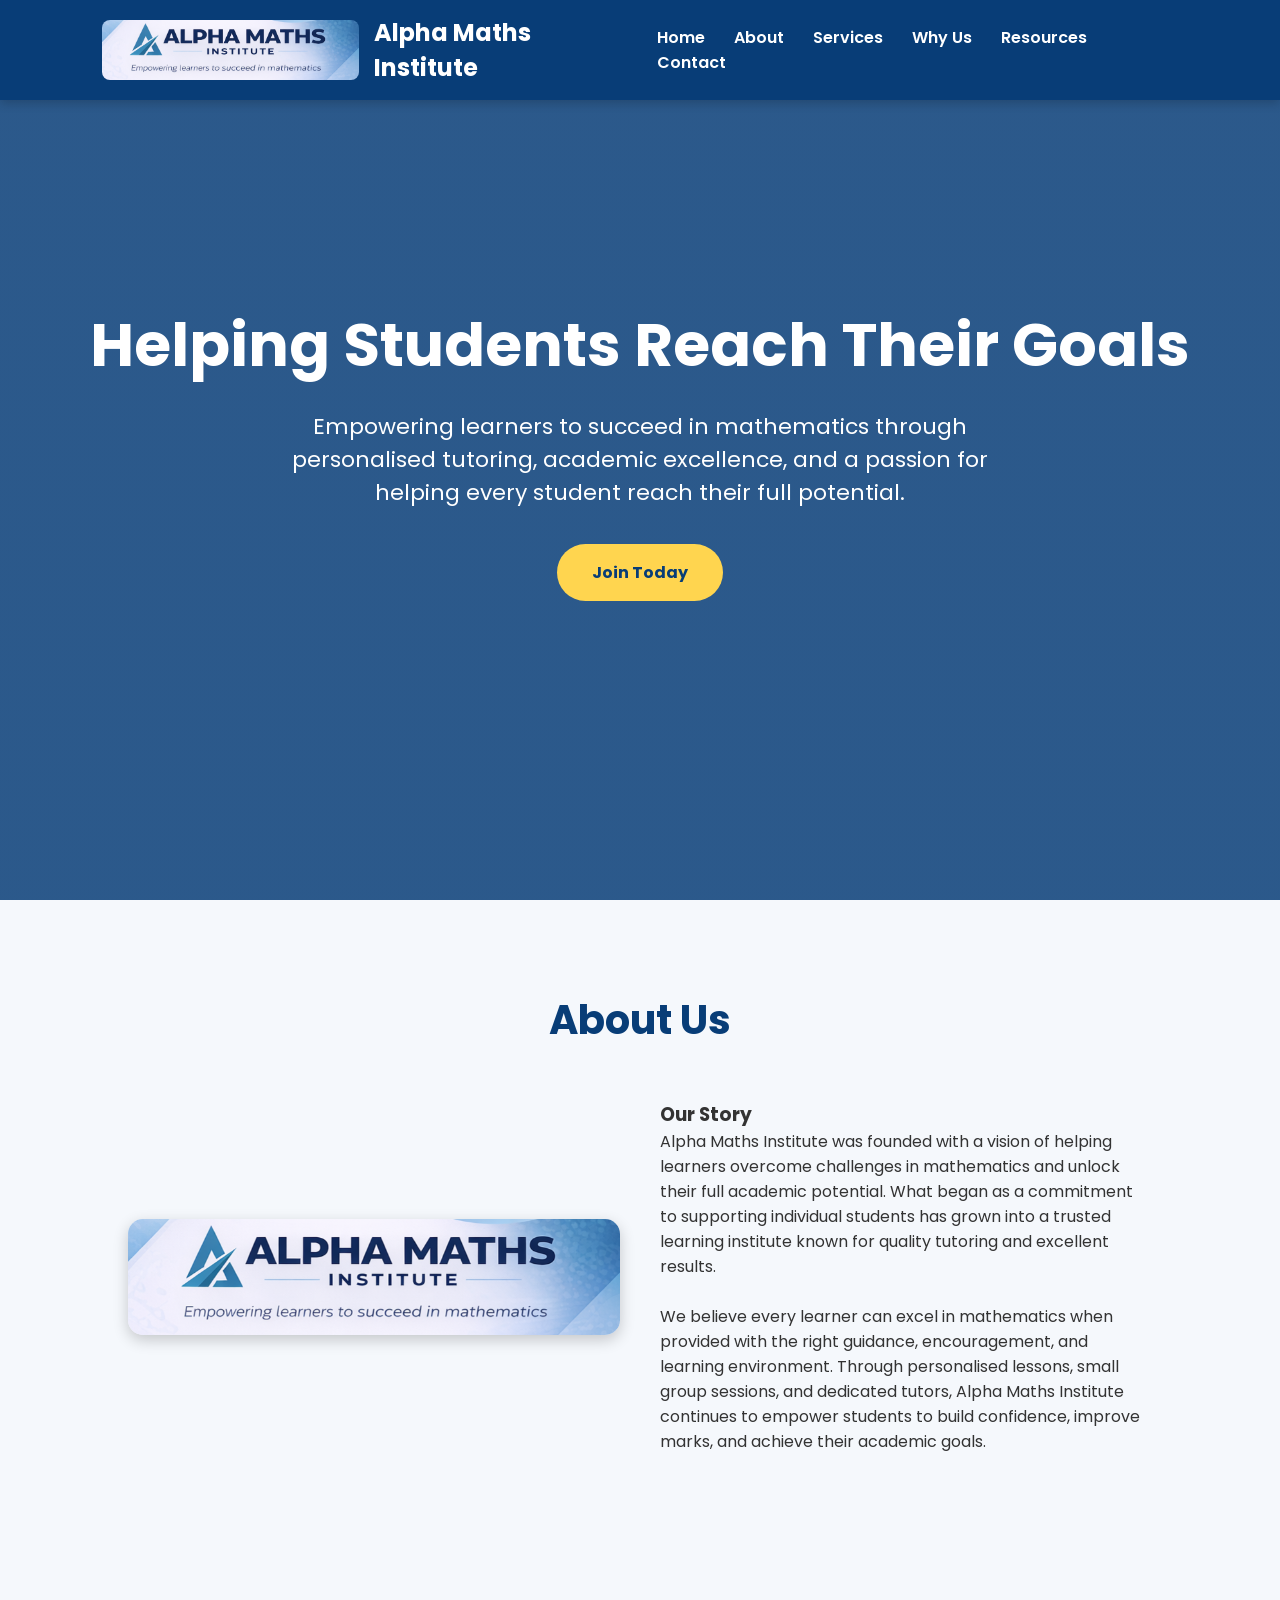
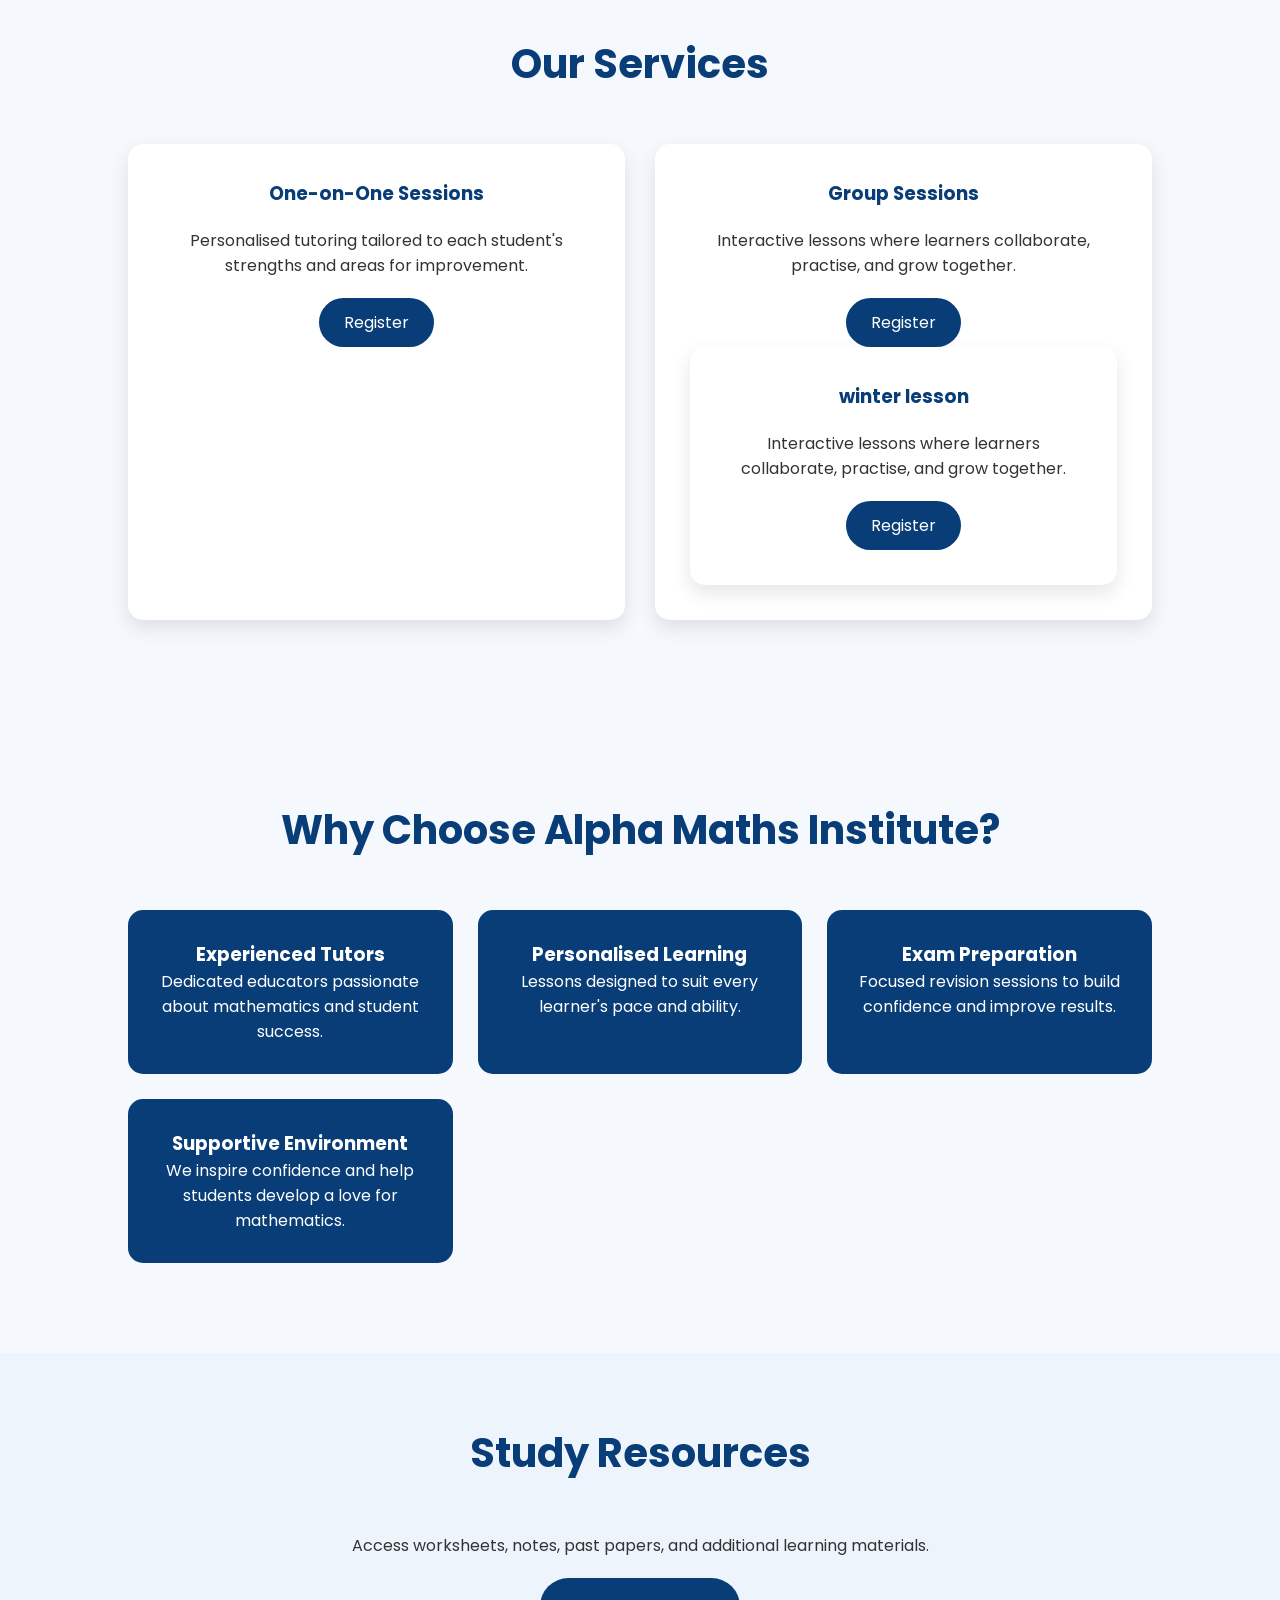
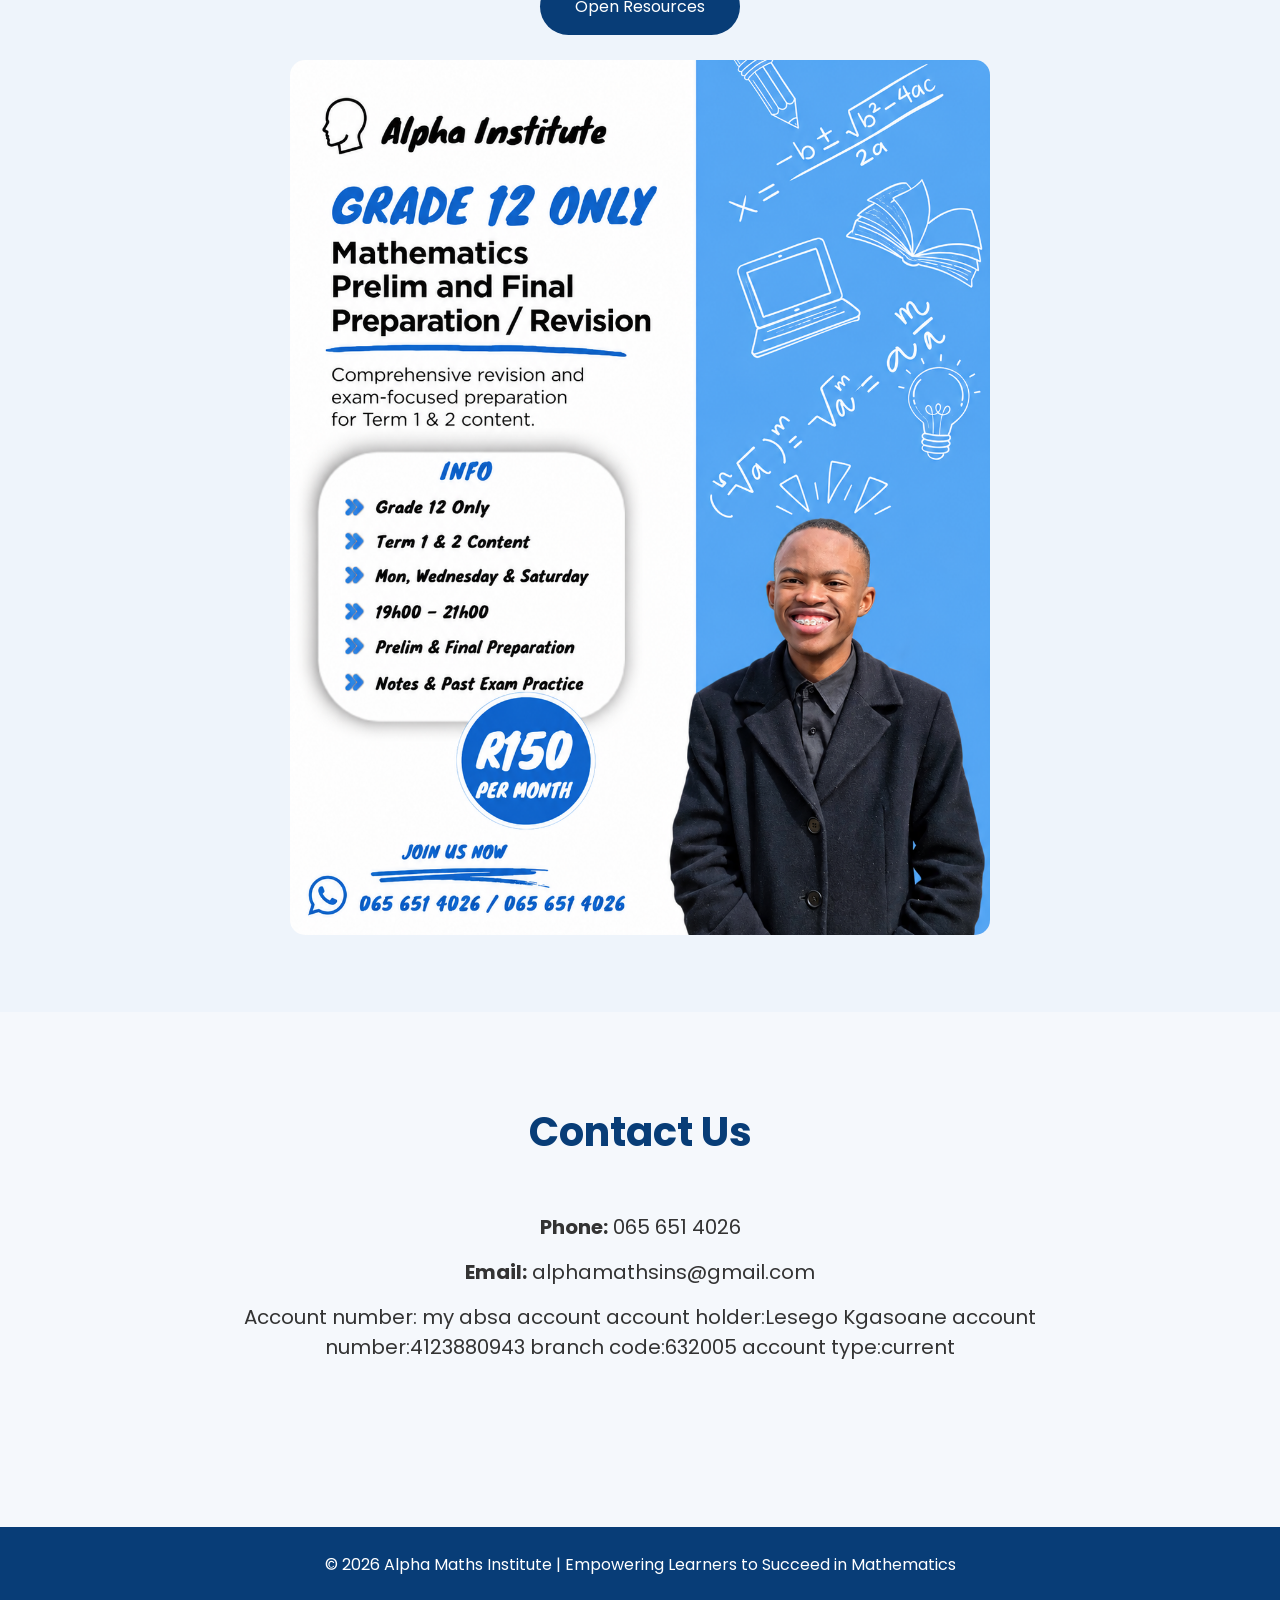
<file: index.html>
<!DOCTYPE html>
<html lang="en">
<head>
<meta charset="UTF-8">
<meta name="viewport" content="width=device-width, initial-scale=1.0">
<title>Alpha Maths Institute</title>

<link href="https://fonts.googleapis.com/css2?family=Poppins:wght@300;400;600;700&display=swap" rel="stylesheet">

<style>

*{
margin:0;
padding:0;
box-sizing:border-box;
font-family:'Poppins',sans-serif;
scroll-behavior:smooth;
}

body{
background:#f5f8fc;
color:#333;
}

header{
background:#083d77;
display:flex;
justify-content:space-between;
align-items:center;
padding:15px 8%;
position:fixed;
width:100%;
top:0;
z-index:1000;
box-shadow:0 3px 10px rgba(0,0,0,.2);
}

.logo{
display:flex;
align-items:center;
gap:15px;
color:white;
font-size:24px;
font-weight:bold;
}

.logo img{
height:60px;
border-radius:8px;
}

nav a{
color:white;
text-decoration:none;
margin-left:25px;
font-weight:600;
transition:.3s;
}

nav a:hover{
color:#FFD54F;
}

.hero{
height:100vh;
display:flex;
justify-content:center;
align-items:center;
text-align:center;
background:linear-gradient(rgba(8,61,119,.85),rgba(8,61,119,.85)),
url("https://images.unsplash.com/photo-1509062522246-3755977927d7?auto=format&fit=crop&w=1600&q=80");
background-size:cover;
background-position:center;
color:white;
padding:20px;
}

.hero h1{
font-size:60px;
margin-bottom:20px;
}

.hero p{
font-size:22px;
max-width:700px;
margin:auto;
margin-bottom:35px;
}

.btn{
background:#FFD54F;
color:#083d77;
padding:16px 35px;
border-radius:35px;
text-decoration:none;
font-weight:bold;
transition:.3s;
display:inline-block;
}

.btn:hover{
transform:translateY(-5px);
}

section{
padding:90px 10%;
}

.section-title{
text-align:center;
font-size:40px;
margin-bottom:50px;
color:#083d77;
}

.about{
display:grid;
grid-template-columns:repeat(auto-fit,minmax(320px,1fr));
gap:40px;
align-items:center;
}

.about img{
width:100%;
border-radius:15px;
box-shadow:0 5px 15px rgba(0,0,0,.2);
}

.services{
display:grid;
grid-template-columns:repeat(auto-fit,minmax(250px,1fr));
gap:30px;
}

.card{
background:white;
padding:35px;
border-radius:15px;
text-align:center;
box-shadow:0 8px 20px rgba(0,0,0,.1);
transition:.3s;
}

.card:hover{
transform:translateY(-8px);
}

.card h3{
margin-bottom:20px;
color:#083d77;
}

.card a{
display:inline-block;
margin-top:20px;
padding:12px 25px;
background:#083d77;
color:white;
text-decoration:none;
border-radius:25px;
}

.card a:hover{
background:#1565c0;
}

.why{
display:grid;
grid-template-columns:repeat(auto-fit,minmax(250px,1fr));
gap:25px;
}

.box{
background:#083d77;
color:white;
padding:30px;
border-radius:15px;
text-align:center;
}

.resources{
text-align:center;
background:#eef4fb;
padding:70px 10%;
}

.resources a{
display:inline-block;
padding:16px 35px;
background:#083d77;
color:white;
text-decoration:none;
border-radius:30px;
margin-top:20px;
}

.contact{
text-align:center;
}

.contact p{
font-size:20px;
margin:15px;
}

footer{
background:#083d77;
color:white;
text-align:center;
padding:25px;
margin-top:60px;
}

@media(max-width:768px){

header{
flex-direction:column;
}

nav{
margin-top:15px;
}

.hero h1{
font-size:42px;
}

}

</style>
</head>

<body>

<header>

<div class="logo">

<img src="logo.jpg" alt="Alpha Maths Institute Logo">

<div>
Alpha Maths Institute
</div>

</div>

<nav>

<a href="#home">Home</a>
<a href="#about">About</a>
<a href="#services">Services</a>
<a href="#why">Why Us</a>
<a href="#resources">Resources</a>
<a href="#contact">Contact</a>

</nav>

</header>

<section class="hero" id="home">

<div>

<h1>Helping Students Reach Their Goals</h1>

<p>
Empowering learners to succeed in mathematics through personalised tutoring, academic excellence, and a passion for helping every student reach their full potential.
</p>

<a class="btn"
href="https://docs.google.com/forms/d/e/1FAIpQLSdRSv-OD9klQvFNfHD-S_jQlmw01r2OXQbUtaia6hLSumLPYA/viewform?usp=publish-editor"
target="_blank">
Join Today
</a>

</div>

</section>

<section id="about">

<h2 class="section-title">About Us</h2>

<div class="about">

<img src="logo.jpg">

<div>

<h3>Our Story</h3>

<p>

Alpha Maths Institute was founded with a vision of helping learners overcome challenges in mathematics and unlock their full academic potential. What began as a commitment to supporting individual students has grown into a trusted learning institute known for quality tutoring and excellent results.

</p>

<br>

<p>

We believe every learner can excel in mathematics when provided with the right guidance, encouragement, and learning environment. Through personalised lessons, small group sessions, and dedicated tutors, Alpha Maths Institute continues to empower students to build confidence, improve marks, and achieve their academic goals.

</p>

</div>

</div>

</section>

<section id="services">

<h2 class="section-title">Our Services</h2>

<div class="services">

<div class="card">

<h3>One-on-One Sessions</h3>

<p>
Personalised tutoring tailored to each student's strengths and areas for improvement.
</p>

<a href="https://docs.google.com/forms/d/e/1FAIpQLSdRSv-OD9klQvFNfHD-S_jQlmw01r2OXQbUtaia6hLSumLPYA/viewform?usp=publish-editor" target="_blank">
Register
</a>

</div>

<div class="card">

<h3>Group Sessions</h3>

<p>
Interactive lessons where learners collaborate, practise, and grow together.
</p>

<a href="https://docs.google.com/forms/d/e/1FAIpQLSdRSv-OD9klQvFNfHD-S_jQlmw01r2OXQbUtaia6hLSumLPYA/viewform?usp=dialog" target="_blank">
Register
</a>

  
<div class="card">

<h3>winter lesson</h3>

<p>
Interactive lessons where learners collaborate, practise, and grow together.
</p>

<a href="https://forms.gle/u8CQ4WiywvgGgQL26" target="_blank">
Register
</a>

</div>
</div>

</div>

</section>

<section id="why">

<h2 class="section-title">Why Choose Alpha Maths Institute?</h2>

<div class="why">

<div class="box">
<h3>Experienced Tutors</h3>
<p>Dedicated educators passionate about mathematics and student success.</p>
</div>

<div class="box">
<h3>Personalised Learning</h3>
<p>Lessons designed to suit every learner's pace and ability.</p>
</div>

<div class="box">
<h3>Exam Preparation</h3>
<p>Focused revision sessions to build confidence and improve results.</p>
</div>

<div class="box">
<h3>Supportive Environment</h3>
<p>We inspire confidence and help students develop a love for mathematics.</p>
</div>

</div>

</section>

<section class="resources" id="resources">

<h2 class="section-title">Study Resources</h2>

<p>
Access worksheets, notes, past papers, and additional learning materials.
</p>

<a href="https://drive.google.com/drive/folders/1vgSrWDiMndlvVxoygjtpJiWsMoFBoAXB" target="_blank">
Open Resources
</a>

  <br><br>

  <img src="logo1.jpg"
    alt="study resources"
    style="width:100%; max-width:700px;border-radius:15px;
    box-shaow:0 5px rgba(0,0,0,.2)">
</section>

<section class="contact" id="contact">

<h2 class="section-title">Contact Us</h2>

<p><strong>Phone:</strong> 065 651 4026</p>

<p><strong>Email:</strong> alphamathsins@gmail.com</p>

<p><srong>Account number:</srong> my absa account

  account holder:Lesego Kgasoane
  
  account number:4123880943
  
  branch code:632005
  
  account type:current
</p>

</section>

<footer>

© 2026 Alpha Maths Institute | Empowering Learners to Succeed in Mathematics

</footer>

</body>
</html>
</file>
